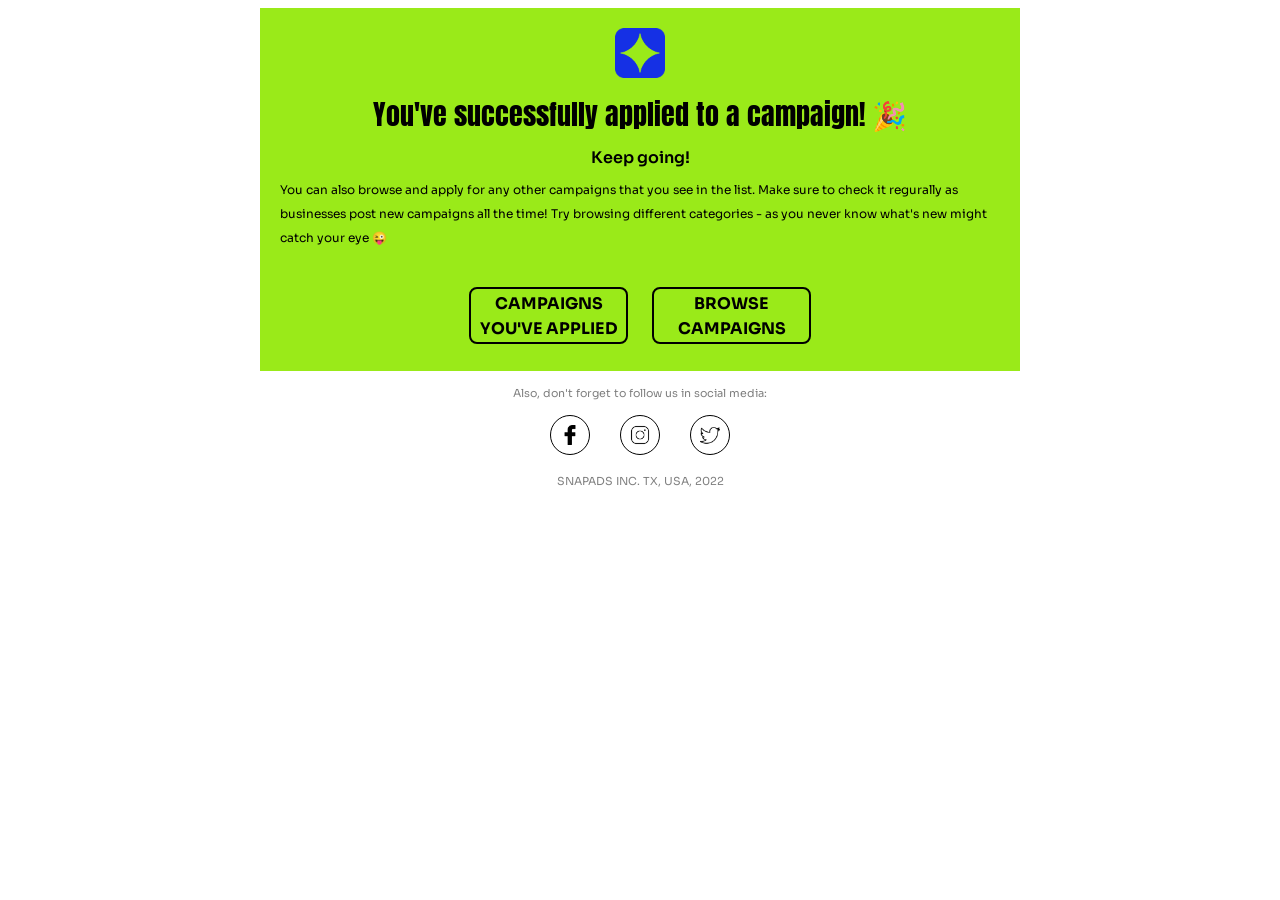
<file: snapads_emails/applied campaign.html>
<!DOCTYPE html>
<html lang="en">

<head>
  <meta charset="UTF-8">
  <meta name="viewport" content="width=device-width, initial-scale=1.0" />
  <title></title>
  <link rel="preconnect" href="https://fonts.googleapis.com">
  <link rel="preconnect" href="https://fonts.gstatic.com" crossorigin>
  <link href="https://fonts.googleapis.com/css2?family=Anton&display=swap" rel="stylesheet">
  <link rel="preconnect" href="https://fonts.googleapis.com">
  <link rel="preconnect" href="https://fonts.gstatic.com" crossorigin>
  <link href="https://fonts.googleapis.com/css2?family=Sora:wght@100;200;300;400;500;600;700;800&display=swap"
    rel="stylesheet">
</head>

<body>
  <div class="container">
    <div class="content">
      <div class="dody-items">
        <img class="logo" src="img/Favicon-3.png" alt="">
        <h1>You've successfully applied to a campaign! 🎉</h1>
        <h2>Keep going! </h2>
        <p>You can also browse and apply for any other campaigns that you see in the list. Make sure to check it
          regurally as businesses post new campaigns all the time! Try browsing different categories - as you never know
          what's new might catch your eye 😜</p>
        <div class="button-items">
          <a href="https://test.snapads.io/campaigns" target="_blank"><button>Campaigns you've applied</button></a>
          <a href="#" target="_blank"><button>Browse campaigns</button></a>
        </div>
      </div>
      <footer>
        <div class="footer-items">
          <p class="footer-p">Also, don't forget to follow us in social media:</p>
          <div class="icon">
            <div class="social">
              <a href="https://www.facebook.com/snapads.io" target="_blank"><img class="social-icon" src="img/59439.png"
                  alt=""></a>
            </div>
            <div class="social">
              <a href="https://www.instagram.com/accounts/login/?next=/snapads.io/" target="_blank"><img
                  class="social-icon" src="img/instagram-new--v2.png" alt=""></a>
            </div>
            <div class="social">
              <a href="https://twitter.com/snapadsio" target="_blank"><img class="social-icon" src="img/twitter--v1.png"
                  alt=""></a>
            </div>
          </div>
          <p class="footer-p">
            SNAPADS INC. TX, USA, 2022
          </p>
        </div>
      </footer>
    </div>
  </div>
</body>

<style>
  .container {
    max-width: 800px;
    margin: auto;
    text-align: center;
  }

  .dody-items {
    background-color: #9AEA19;
    margin: 0 20px;
  }

  .logo {
    width: 50px;
    height: 50px;
    margin: 20px 0 0 0;
  }

  h1 {
    font-family: 'Anton';
    font-style: normal;
    font-weight: 400;
    font-size: 28px;
    line-height: 47px;
    color: black;
    margin: 9px 10px 0 10px;
  }

  h2 {
    font-family: 'Sora';
    font-style: normal;
    font-weight: 600;
    font-size: 16px;
    line-height: 20px;
    color: black;
    text-align: center;
    margin: 10px 20px;
  }

  p {
    font-family: 'Sora';
    font-style: normal;
    font-size: 12px;
    line-height: 24px;
    text-align: left;
    color: black;
    margin: 10px 20px;
  }

  .button-items {
    padding: 17px 0;
  }

  button {
    width: 159px;
    height: 57px;
    border: 2px solid black;
    border-radius: 8px;
    font-family: 'Sora';
    font-style: normal;
    font-size: 16px;
    font-weight: 700;
    line-height: 12px;
    color: black;
    text-align: center;
    text-transform: uppercase;
    background-color: #9AEA19;
    margin: 10px 10px;
    line-height: 25px;
    cursor: pointer;
  }

  .social {
    display: inline-block;
    border: 1.4px solid black;
    border-radius: 50%;
    margin: 0 13px;
  }

  .social-icon {
    display: block;
    width: 20px;
    height: 20px;
    margin: 9px;
  }

  footer {
    display: block;
    height: 70px;
  }

  .footer-p {
    text-align: center;
    color: gray;
    font-size: 11px;
  }
</style>
</file>
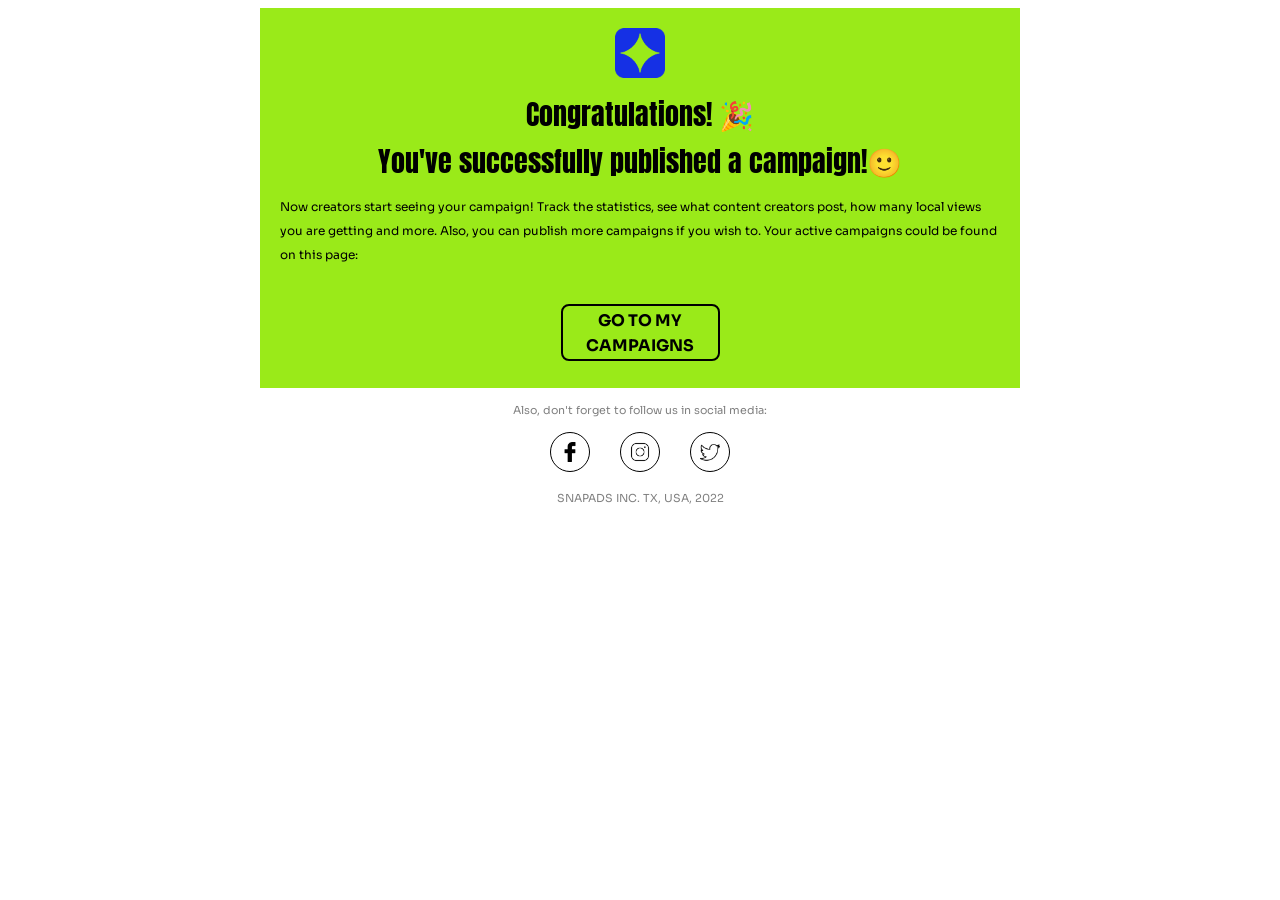
<file: snapads_emails/published campaign.html>
<!DOCTYPE html>
<html lang="en">

<head>
  <meta charset="UTF-8">
  <meta name="viewport" content="width=device-width, initial-scale=1.0" />
  <title></title>
  <link rel="preconnect" href="https://fonts.googleapis.com">
  <link rel="preconnect" href="https://fonts.gstatic.com" crossorigin>
  <link href="https://fonts.googleapis.com/css2?family=Anton&display=swap" rel="stylesheet">
  <link rel="preconnect" href="https://fonts.googleapis.com">
  <link rel="preconnect" href="https://fonts.gstatic.com" crossorigin>
  <link href="https://fonts.googleapis.com/css2?family=Sora:wght@100;200;300;400;500;600;700;800&display=swap"
    rel="stylesheet">
</head>


<body>
  <div class="container">
    <div class="content">
      <div class="dody-items">
        <img class="logo" src="img/Favicon-3.png" alt="">
        <h1>Congratulations! 🎉 <br> You've successfully published a campaign!🙂</h1>
        <p> Now creators start seeing your campaign! Track the statistics, see what content creators post, how many
          local views you are getting and more. Also, you can publish more campaigns if you wish to. Your active
          campaigns could be found on this page:</p>
        <div class="button-items">
          <a href="https://test.snapads.io/business/campaigns" target="_blank"><button>Go to my campaigns</button></a>
        </div>
      </div>
      <footer>
        <div class="footer-items">
          <p class="footer-p">Also, don't forget to follow us in social media:</p>
          <div class="icon">
            <div class="social">
              <a href="https://www.facebook.com/snapads.io" target="_blank"><img class="social-icon" src="img/59439.png"
                  alt=""></a>
            </div>
            <div class="social">
              <a href="https://www.instagram.com/accounts/login/?next=/snapads.io/" target="_blank"><img
                  class="social-icon" src="img/instagram-new--v2.png" alt=""></a>
            </div>
            <div class="social">
              <a href="https://twitter.com/snapadsio" target="_blank"><img class="social-icon" src="img/twitter--v1.png"
                  alt=""></a>
            </div>
          </div>
          <p class="footer-p">
            SNAPADS INC. TX, USA, 2022
          </p>
        </div>
      </footer>
    </div>
  </div>
</body>

<style>
  .container {
    max-width: 800px;
    margin: auto;
    text-align: center;
  }

  .dody-items {
    background-color: #9AEA19;
    margin: 0 20px;
  }

  .logo {
    width: 50px;
    height: 50px;
    margin: 20px 0 0 0;
  }

  h1 {
    font-family: 'Anton';
    font-style: normal;
    font-weight: 400;
    font-size: 28px;
    line-height: 47px;
    color: black;
    margin: 9px 10px 0 10px;
  }

  h2 {
    font-family: 'Sora';
    font-style: normal;
    font-weight: 600;
    font-size: 16px;
    line-height: 20px;
    color: black;
    text-align: center;
    margin: 10px 20px;
  }

  p {
    font-family: 'Sora';
    font-style: normal;
    font-size: 12px;
    line-height: 24px;
    text-align: left;
    color: black;
    margin: 10px 20px;
  }

  .button-items {
    padding: 17px 0;
  }

  button {
    width: 159px;
    height: 57px;
    border: 2px solid black;
    border-radius: 8px;
    font-family: 'Sora';
    font-style: normal;
    font-size: 16px;
    font-weight: 700;
    line-height: 12px;
    color: black;
    text-align: center;
    text-transform: uppercase;
    background-color: #9AEA19;
    margin: 10px 10px;
    line-height: 25px;
    cursor: pointer;
  }

  .social {
    display: inline-block;
    border: 1.4px solid black;
    border-radius: 50%;
    margin: 0 13px;
  }

  .social-icon {
    display: block;
    width: 20px;
    height: 20px;
    margin: 9px;
  }

  footer {
    display: block;
    height: 70px;
  }

  .footer-p {
    text-align: center;
    color: gray;
    font-size: 11px;
  }
</style>
</file>
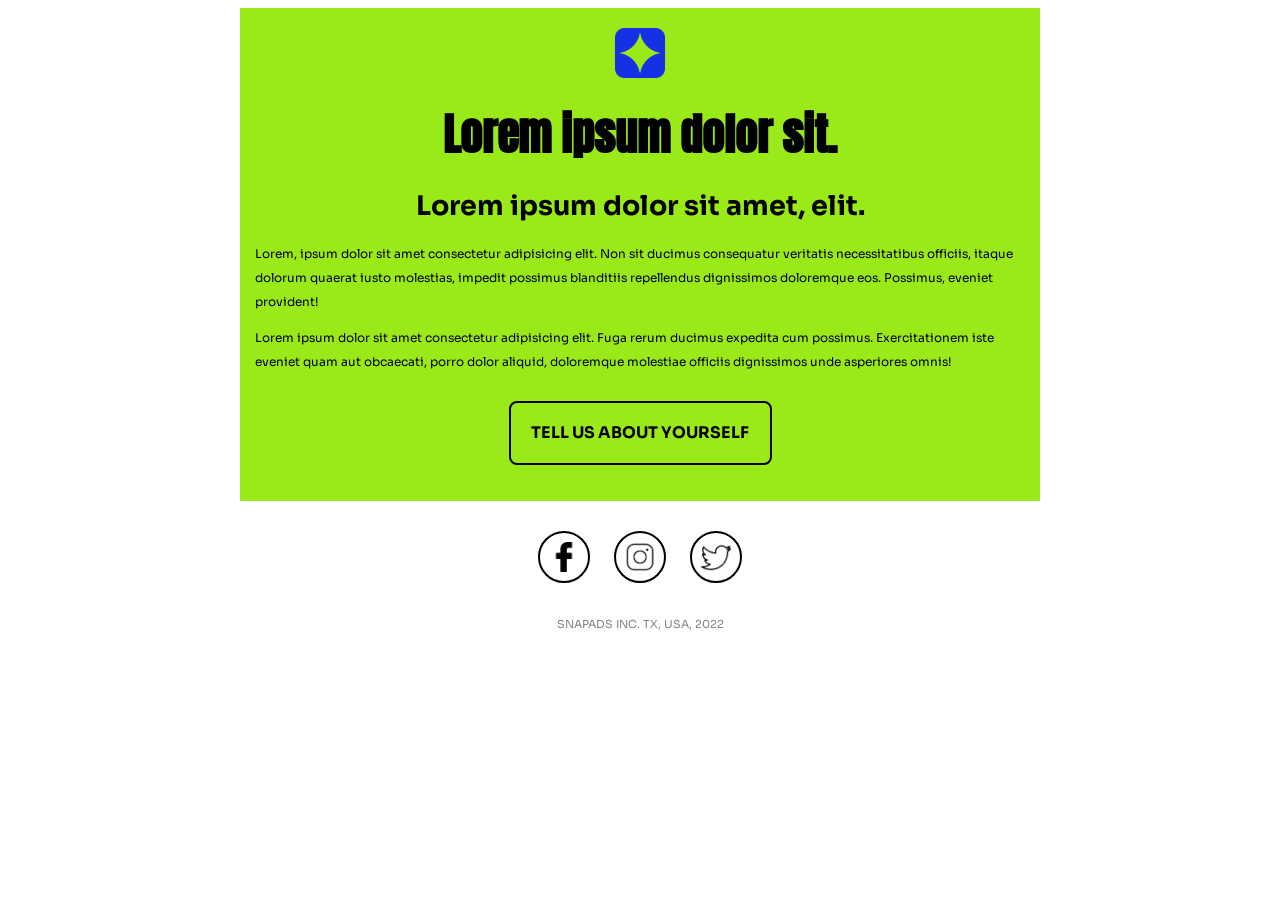
<file: snapads_emails/template.html>
<!DOCTYPE html>
<html lang="en">

<head>
  <meta charset="UTF-8">
  <meta name="viewport" content="width=device-width, initial-scale=1.0" />
  <title></title>
  <link rel="preconnect" href="https://fonts.googleapis.com">
  <link rel="preconnect" href="https://fonts.gstatic.com" crossorigin>
  <link href="https://fonts.googleapis.com/css2?family=Anton&display=swap" rel="stylesheet">
  <link rel="preconnect" href="https://fonts.googleapis.com">
  <link rel="preconnect" href="https://fonts.gstatic.com" crossorigin>
  <link href="https://fonts.googleapis.com/css2?family=Sora:wght@100;200;300;400;500;600;700;800&display=swap"
    rel="stylesheet">
</head>

<body>
  <div class="container">
    <div class="body-container">
      <div class="body-logo">
        <img class="logo" src="img/Favicon-3.png" alt="">
      </div>
      <div class="body-title">
        <h1>Lorem ipsum dolor sit.</h1>
      </div>
      <div class="body-subtitle">
        <h2>Lorem ipsum dolor sit amet, elit.</h2>
      </div>
      <div class="body-text">
        <p>Lorem, ipsum dolor sit amet consectetur adipisicing elit. Non sit ducimus consequatur veritatis
          necessitatibus
          officiis, itaque dolorum quaerat iusto molestias, impedit possimus blanditiis repellendus dignissimos
          doloremque
          eos. Possimus, eveniet provident!</p>
        <p>Lorem ipsum dolor sit amet consectetur adipisicing elit. Fuga rerum ducimus expedita cum possimus.
          Exercitationem iste eveniet quam aut obcaecati, porro dolor aliquid, doloremque molestiae officiis dignissimos
          unde asperiores omnis!</p>
      </div>
      <div class="body-button">
        <a href="#" target="_blank">
          <button>Tell us about yourself</button>
        </a>
      </div>
    </div>

    <footer>
      <div class="icon">
        <div class="social">
          <a href="https://www.facebook.com/snapads.io" target="_blank"><img class="soial-icon" src="img/59439.png"
              alt=""></a>
        </div>
        <div class="social">
          <a href="https://www.instagram.com/accounts/login/?next=/snapads.io/" target="_blank"><img class="soial-icon"
              src="img/instagram-new--v2.png" alt=""></a>
        </div>
        <div class="social">
          <a href="https://twitter.com/snapadsio" target="_blank"><img class="soial-icon" src="img/twitter--v1.png"
              alt=""></a>
        </div>
      </div>
      <p class="footer-text">
        SNAPADS INC. TX, USA, 2022
      </p>
    </footer>
  </div>
</body>




<style>
  .container {
    max-width: 800px;
    margin: auto;
    text-align: center;
    padding: 0 25px;
  }

  .body-container {
    background-color: #9AEA19;
  }

  .logo {
    width: 50px;
    height: 50px;
    margin: 20px 0 0 0;
  }

  .body-title {
    font-family: 'Anton';
    font-style: normal;
    font-weight: 400;
    font-size: 22px;
    line-height: 55px;
    color: black;
    margin: -4px 0 0 0;
  }

  .body-subtitle {
    font-family: 'Sora';
    font-style: normal;
    font-weight: 600;
    font-size: 18px;
    line-height: 12px;
    color: black;
    text-align: center;
    line-height: 28px;
  }

  .body-text {
    font-family: 'Sora';
    font-style: normal;
    font-size: 12px;
    line-height: 24px;
    text-align: left;
    color: black;
    margin: 0 15px;
  }

  .body-button {
    height: 115px;
  }

  button {
    width: 263px;
    height: 64px;
    border: 2px solid black;
    border-radius: 8px;
    font-family: 'Sora';
    font-style: normal;
    font-size: 16px;
    font-weight: 700;
    line-height: 12px;
    color: black;
    text-align: center;
    text-transform: uppercase;
    background-color: #9AEA19;
    margin: 15px 0;
    cursor: pointer;
  }

  .icon {
    margin: 20px 0;
  }

  .social {
    display: inline-block;
    border: 2px solid black;
    border-radius: 50%;
    margin: 10px;
  }

  .soial-icon {
    display: block;
    width: 30px;
    height: 30px;
    margin: 9px;
  }

  .footer-text {
    color: grey;
    text-align: center;
    font-size: 11px;
    font-family: 'Sora';
  }
</style>
</file>
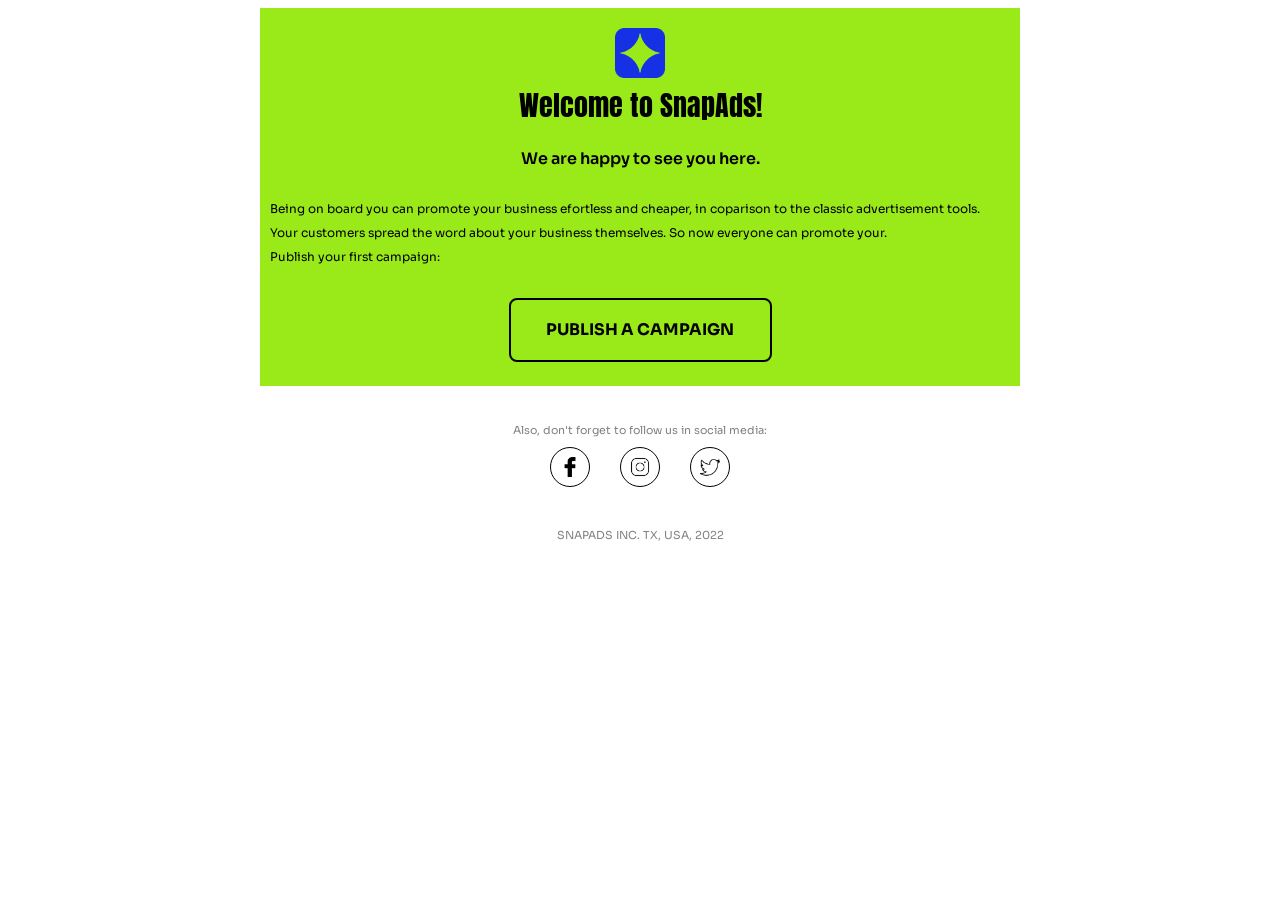
<file: snapads_emails/welcome email bussines.html>
<!DOCTYPE html>
<html lang="en">

<head>
  <meta charset="UTF-8">
  <meta name="viewport" content="width=device-width, initial-scale=1.0" />
  <title></title>
  <link rel="preconnect" href="https://fonts.googleapis.com">
  <link rel="preconnect" href="https://fonts.gstatic.com" crossorigin>
  <link href="https://fonts.googleapis.com/css2?family=Anton&display=swap" rel="stylesheet">
  <link rel="preconnect" href="https://fonts.googleapis.com">
  <link rel="preconnect" href="https://fonts.gstatic.com" crossorigin>
  <link href="https://fonts.googleapis.com/css2?family=Sora:wght@100;200;300;400;500;600;700;800&display=swap"
    rel="stylesheet">
</head>


<body>
  <div class="container">
    <div class="content">
      <div class="dody-items">
        <img class="logo" src="img/Favicon-3.png" alt="">
        <h1>Welcome to SnapAds!</h1>
        <h2>We are happy to see you here.</h2>
        <p>Being on board you can promote your business efortless and cheaper, in coparison to the classic advertisement
          tools. Your customers spread the word about your business themselves. So now everyone can promote your. <br>
          Publish your first campaign: </p>
        <a href="#" target="_blank"><button>Publish a campaign</button></a>
      </div>
      <footer>
        <div class="footer-items">
          <p class="footer-p">Also, don't forget to follow us in social media:</p>
          <div class="icon">
            <div class="social">
              <a href="https://www.facebook.com/snapads.io" target="_blank"><img class="social-icon" src="img/59439.png"
                  alt=""></a>
            </div>
            <div class="social">
              <a href="https://www.instagram.com/accounts/login/?next=/snapads.io/" target="_blank"><img
                  class="social-icon" src="img/instagram-new--v2.png" alt=""></a>
            </div>
            <div class="social">
              <a href="https://twitter.com/snapadsio" target="_blank"><img class="social-icon" src="img/twitter--v1.png"
                  alt=""></a>
            </div>
          </div>
          <p class="footer-p">
            SNAPADS INC. TX, USA, 2022
          </p>
        </div>
      </footer>
    </div>
  </div>
</body>

<style>
  .container {
    max-width: 800px;
    margin: auto;
    text-align: center;
  }

  .dody-items {
    background-color: #9AEA19;
    margin: 0 20px;
  }

  .logo {
    width: 50px;
    height: 50px;
    margin: 20px 0 0 0;
  }

  h1 {
    font-family: 'Anton';
    font-style: normal;
    font-weight: 400;
    font-size: 28px;
    line-height: 55px;
    color: black;
    margin: -4px 0 0 0;
  }

  h2 {
    font-family: 'Sora';
    font-style: normal;
    font-weight: 600;
    font-size: 16px;
    line-height: 12px;
    color: black;
    text-align: center;
    margin: 20px 0px;
  }

  p {
    font-family: 'Sora';
    font-style: normal;
    font-size: 12px;
    line-height: 24px;
    text-align: left;
    color: black;
    margin: 32px 10px 5px 10px;
  }

  button {
    width: 263px;
    height: 64px;
    border: 2px solid black;
    border-radius: 8px;
    font-family: 'Sora';
    font-style: normal;
    font-size: 16px;
    font-weight: 700;
    line-height: 12px;
    color: black;
    text-align: center;
    text-transform: uppercase;
    background-color: #9AEA19;
    margin: 24px 0;
    cursor: pointer;
  }

  .social {
    display: inline-block;
    border: 1.4px solid black;
    border-radius: 50%;
    margin: 0 13px;
  }

  .social-icon {
    display: block;
    width: 20px;
    height: 20px;
    margin: 9px;
  }

  footer {
    display: block;
    height: 70px;
  }

  .footer-p {
    text-align: center;
    color: gray;
    font-size: 11px;
  }
</style>
</file>
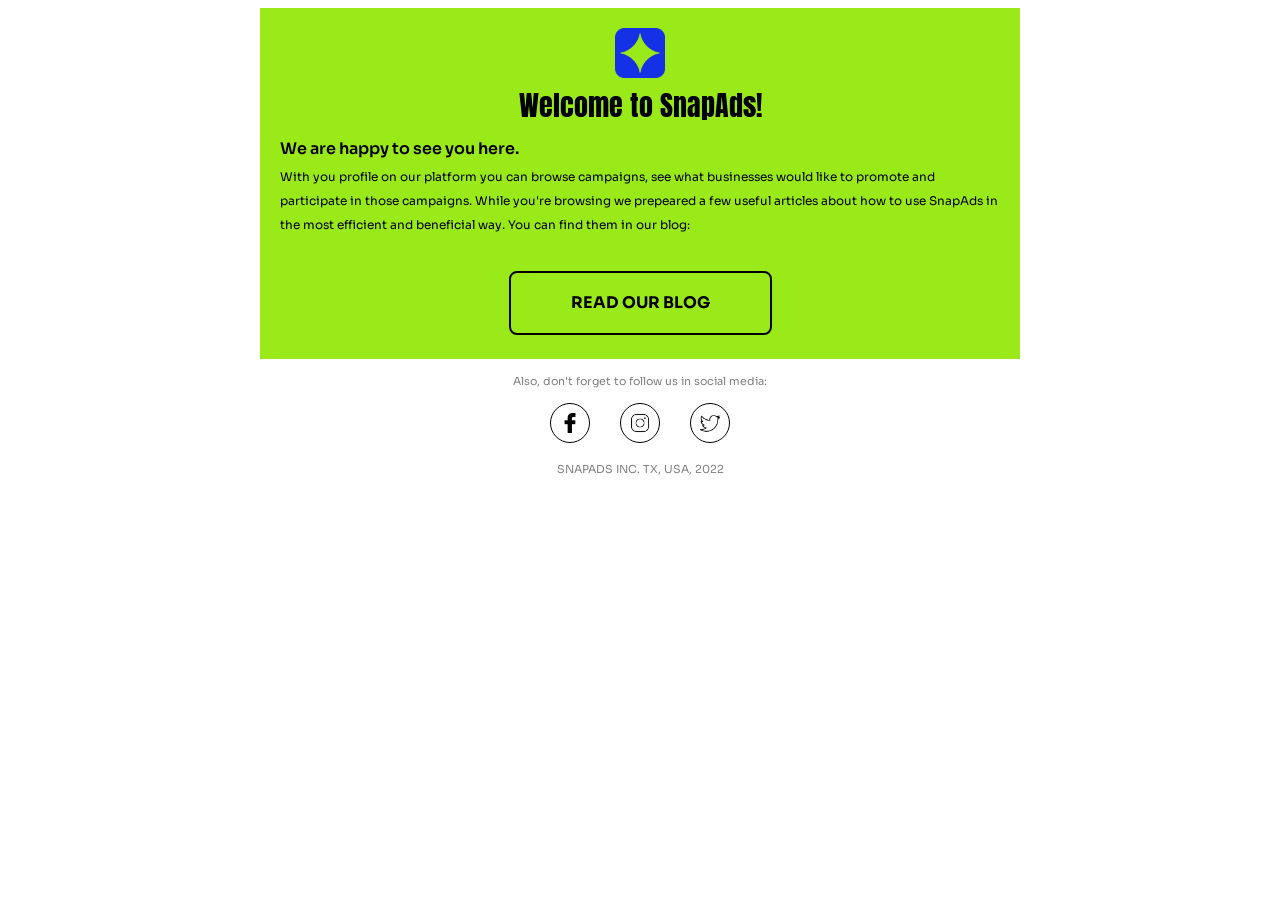
<file: snapads_emails/welcome email.html>
<!DOCTYPE html>
<html lang="en">

<head>
  <meta charset="UTF-8">
  <meta name="viewport" content="width=device-width, initial-scale=1.0" />
  <title></title>
  <link rel="preconnect" href="https://fonts.googleapis.com">
  <link rel="preconnect" href="https://fonts.gstatic.com" crossorigin>
  <link href="https://fonts.googleapis.com/css2?family=Anton&display=swap" rel="stylesheet">
  <link rel="preconnect" href="https://fonts.googleapis.com">
  <link rel="preconnect" href="https://fonts.gstatic.com" crossorigin>
  <link href="https://fonts.googleapis.com/css2?family=Sora:wght@100;200;300;400;500;600;700;800&display=swap"
    rel="stylesheet">
</head>


<body>
  <div class="container">
    <div class="content">
      <div class="dody-items">
        <img class="logo" src="img/Favicon-3.png" alt="">
        <h1>Welcome to SnapAds!</h1>
        <h2>We are happy to see you here.</h2>
        <p>With you profile on our platform you can browse campaigns, see what businesses would like to promote and
          participate in those campaigns. While you're browsing we prepeared a few useful articles about how to use
          SnapAds in the most efficient and beneficial way. You can find them in our blog:</p>
        <a href="#" target="_blank"><button>Read our blog</button></a>
      </div>
      <footer>
        <div class="footer-items">
          <p class="footer-p">Also, don't forget to follow us in social media:</p>
          <div class="icon">
            <div class="social">
              <a href="https://www.facebook.com/snapads.io" target="_blank"><img class="social-icon" src="img/59439.png"
                  alt=""></a>
            </div>
            <div class="social">
              <a href="https://www.instagram.com/accounts/login/?next=/snapads.io/" target="_blank"><img
                  class="social-icon" src="img/instagram-new--v2.png" alt=""></a>
            </div>
            <div class="social">
              <a href="https://twitter.com/snapadsio" target="_blank"><img class="social-icon" src="img/twitter--v1.png"
                  alt=""></a>
            </div>
          </div>
          <p class="footer-p">
            SNAPADS INC. TX, USA, 2022
          </p>
        </div>
      </footer>
    </div>
  </div>
</body>

<style>
  .container {
    max-width: 800px;
    margin: auto;
    text-align: center;
  }

  .dody-items {
    background-color: #9AEA19;
    margin: 0 20px;
  }

  .logo {
    width: 50px;
    height: 50px;
    margin: 20px 0 0 0;
  }

  h1 {
    font-family: 'Anton';
    font-style: normal;
    font-weight: 400;
    font-size: 28px;
    line-height: 55px;
    color: black;
    margin: -4px 0 0 0;
  }

  h2 {
    font-family: 'Sora';
    font-style: normal;
    font-weight: 600;
    font-size: 16px;
    line-height: 12px;
    color: black;
    text-align: left;
    margin: 10px 20px;
  }

  p {
    font-family: 'Sora';
    font-style: normal;
    font-size: 12px;
    line-height: 24px;
    text-align: left;
    color: black;
    margin: 10px 20px;
  }

  button {
    width: 263px;
    height: 64px;
    border: 2px solid black;
    border-radius: 8px;
    font-family: 'Sora';
    font-style: normal;
    font-size: 16px;
    font-weight: 700;
    line-height: 12px;
    color: black;
    text-align: center;
    text-transform: uppercase;
    background-color: #9AEA19;
    margin: 24px 0;
    cursor: pointer;
  }

  .social {
    display: inline-block;
    border: 1.4px solid black;
    border-radius: 50%;
    margin: 0 13px;
  }

  .social-icon {
    display: block;
    width: 20px;
    height: 20px;
    margin: 9px;
  }

  footer {
    display: block;
    height: 70px;
  }

  .footer-p {
    text-align: center;
    color: gray;
    font-size: 11px;
  }
</style>
</file>
